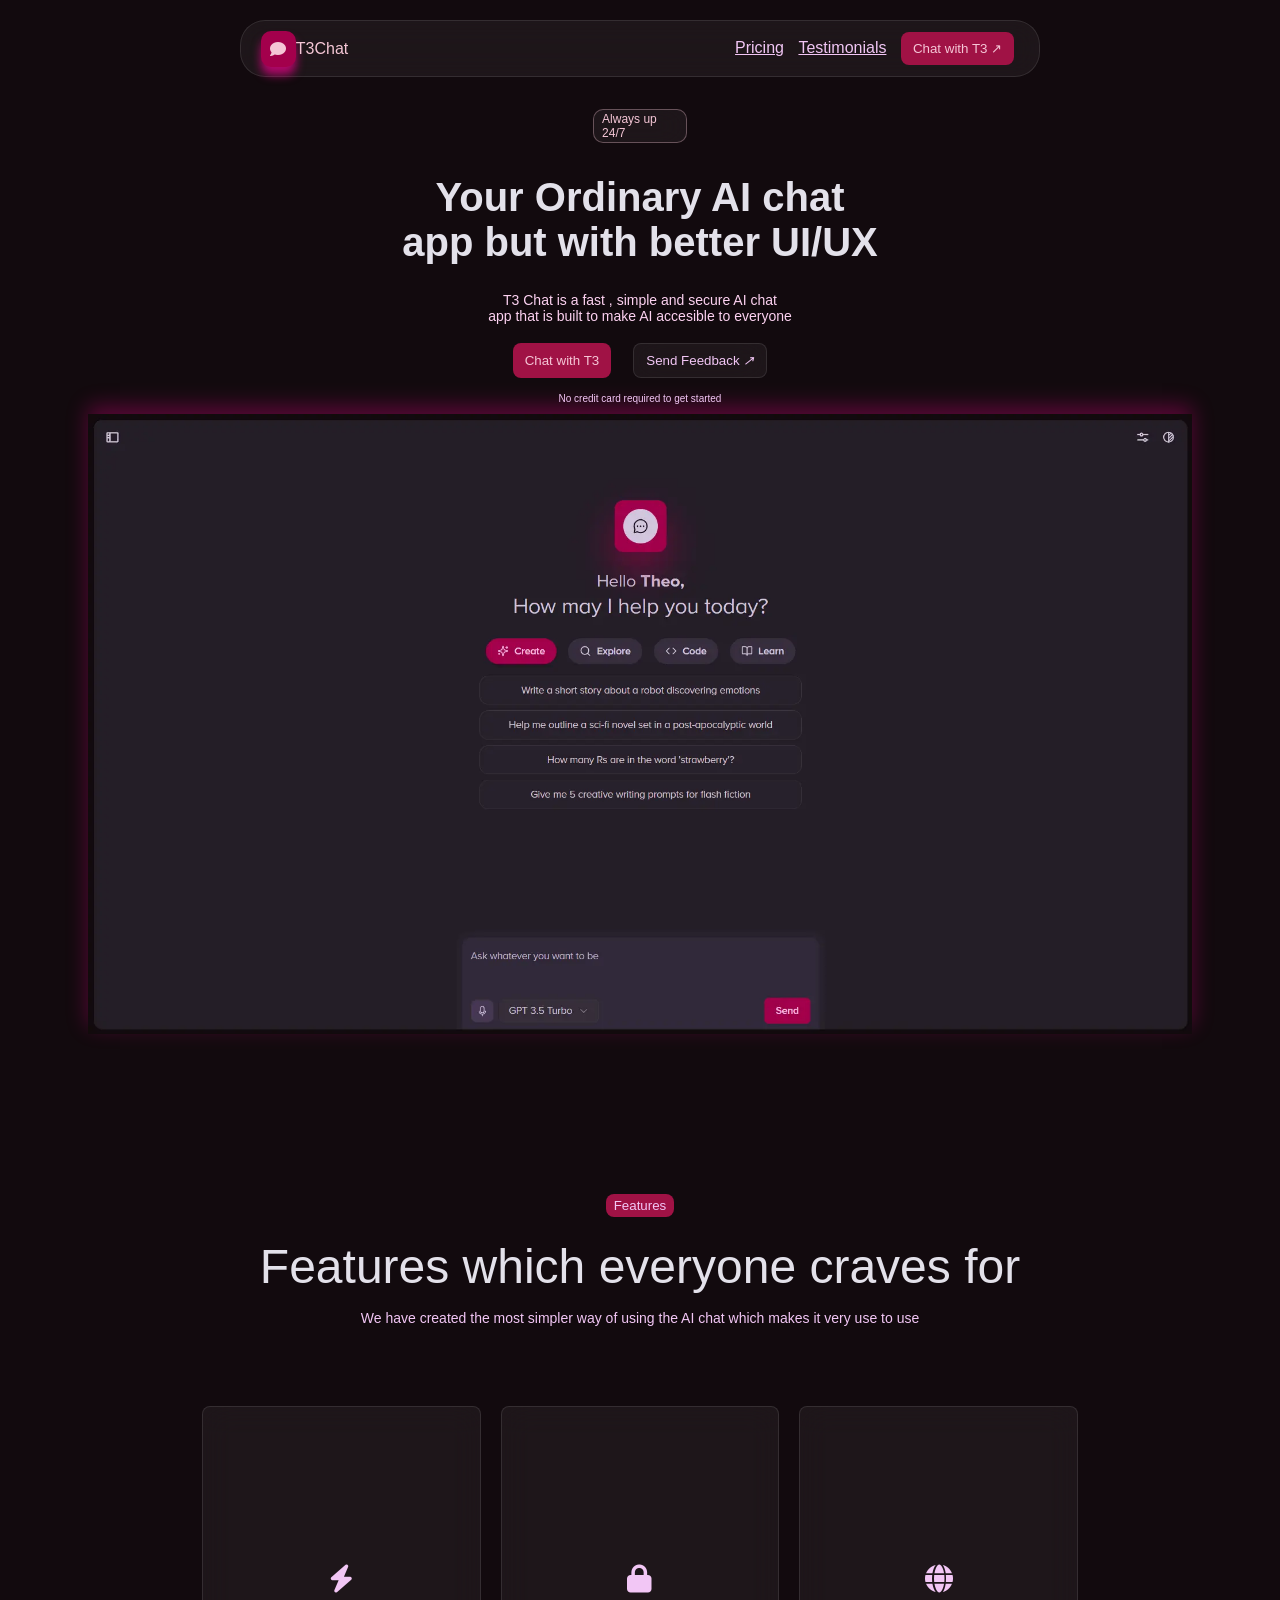
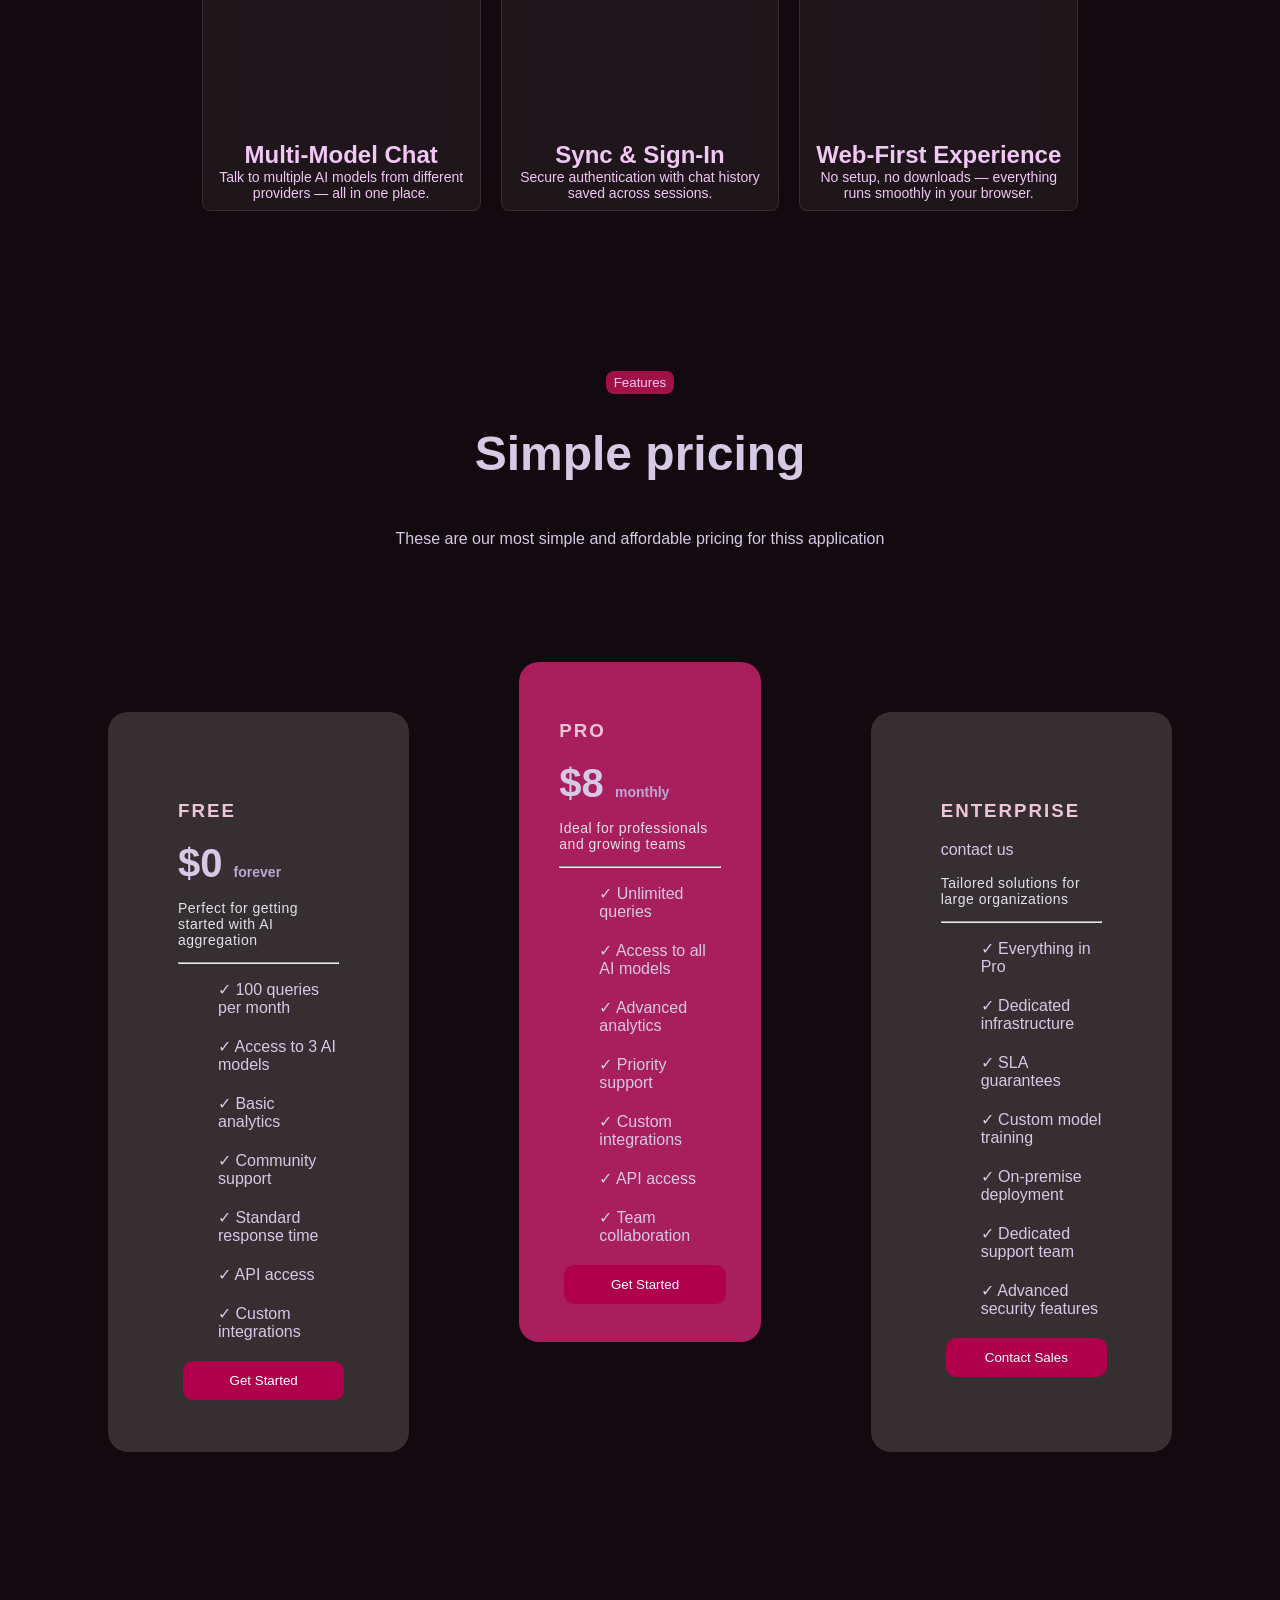
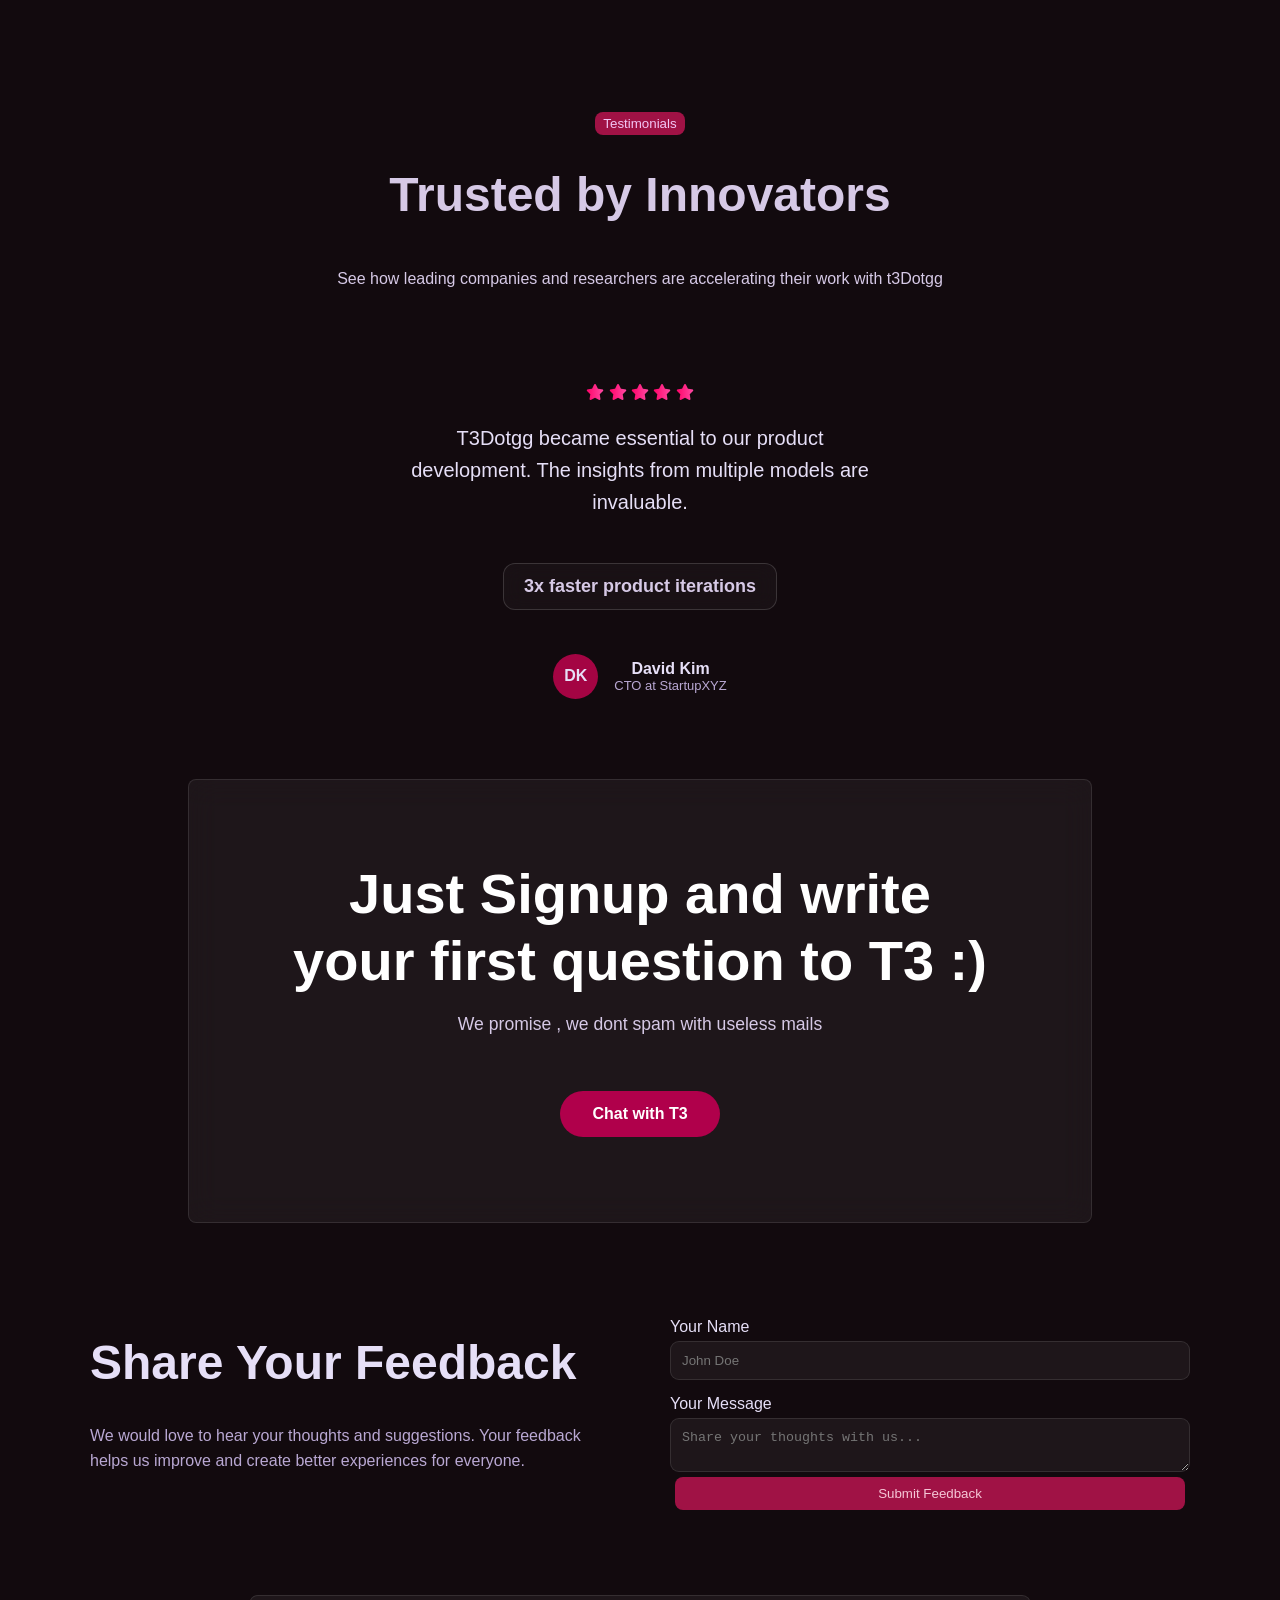
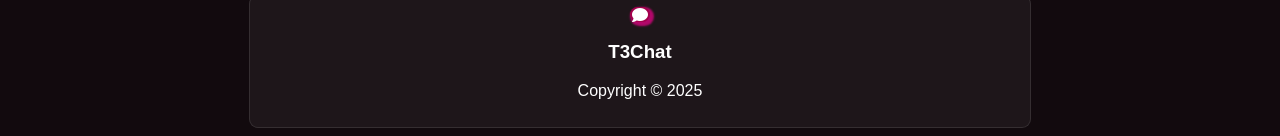
<file: week-1/assignment-2/index.html>
<!DOCTYPE html>
<html lang="en">

<head>
  <meta charset="UTF-8">
  <meta name="viewport" content="width=device-width, initial-scale=1.0">
  <title>Document</title>
  <link rel="stylesheet" href="style.css">
  <link rel="stylesheet" href="https://cdnjs.cloudflare.com/ajax/libs/font-awesome/6.5.0/css/all.min.css">
</head>

<body>
  <div class="navbar">
    <div class="icon">
      <i class="fa-solid fa-comment"></i>
    </div>
    <div class="left">
      T3Chat
    </div>
    <div class="right">
      <a href="">Pricing</a>
      <a href="">Testimonials</a>
      <button>Chat with T3 ↗</button>
    </div>
  </div>

  <div class="live-dot">Always up 24/7</div>
  <div class="heading">
    <h1>Your Ordinary AI chat <br>app but with better UI/UX</h1>

    <div class="text">
      <p>T3 Chat is a fast , simple and secure AI chat <br> app that is built to make AI accesible to everyone</p>
    </div>

  </div>

  <div class="buttons">
    <button class="normal-btn">Chat with T3</button>
    <button class="glass-btn">Send Feedback <i>↗</i></button>
  </div>


  <div>
    <p class="lst-t">No credit card required to get started</p>

    <img src="img.png.webp" alt="img" class="img">

    <button class="Features">Features</button>

    <p class="heading-txt">Features which everyone craves for</p>
    <p class="nrl-heading">We have created the most simpler way of using the AI chat which makes it very use to use</p>

    <div class="glass-eff-of-three">
      <div class="frist-glass">
        <i class="fa-solid fa-bolt"></i>
        <div class="content">
          <h1>Multi-Model Chat</h1>
          <p>Talk to multiple AI models from different <br> providers — all in one place.</p>
        </div>
      </div>
      <div class="second-glass">
        <i class="fa-solid fa-lock"></i>
        <div class="content">
          <h1>Sync & Sign-In</h1>
          <p>Secure authentication with chat history <br> saved across sessions.</p>
        </div>
      </div>
      <div class="third-glass">
        <i class="fa-solid fa-globe"></i>
        <div class="content">
          <h1>Web-First Experience</h1>
          <p>No setup, no downloads — everything runs smoothly in your browser.</p>
        </div>
      </div>
    </div>



  </div>
  <div class="simple-pricnig">
    <button class="Features">Features</button>
    <h1>Simple pricing</h1>
    <p>These are our most simple and affordable pricing for thiss application
    </p>

  </div>
  <div class="pricing-section">

    <div class="price-card">
      <h3>FREE</h3>
      <h1>$0 <span>forever</span></h1>
      <p class="p-tag">Perfect for getting started with AI aggregation</p>
      <hr>
      <ul>
        <li>✓ 100 queries per month</li>
        <li>✓ Access to 3 AI models</li>
        <li>✓ Basic analytics</li>
        <li>✓ Community support</li>
        <li>✓ Standard response time</li>
        <li>✓ API access</li>
        <li>✓ Custom integrations</li>
      </ul>
      <button>Get Started</button>
    </div>

    <div class="paid-card">
      <h3>PRO</h3>
      <h1>$8 <span>monthly</span></h1>
      <p class="p-tag">Ideal for professionals and growing teams</p>
      <hr>
      <ul>
        <li>✓ Unlimited queries</li>
        <li>✓ Access to all AI models</li>
        <li>✓ Advanced analytics</li>
        <li>✓ Priority support</li>
        <li>✓ Custom integrations</li>
        <li>✓ API access</li>
        <li>✓ Team collaboration</li>
      </ul>
      <button>Get Started</button>
    </div>

    <div class="price-card">
      <h3>ENTERPRISE</h3>
      <p class="sml">contact us</p>
      <p class="p-tag">Tailored solutions for large organizations</p>
      <hr>
      <ul>
        <li>✓ Everything in Pro</li>
        <li>✓ Dedicated infrastructure</li>
        <li>✓ SLA guarantees</li>
        <li>✓ Custom model training</li>
        <li>✓ On-premise deployment</li>
        <li>✓ Dedicated support team</li>
        <li>✓ Advanced security features</li>
      </ul>
      <button>Contact Sales</button>
    </div>
  </div>


  <div class="simple-pricnig">
    <button class="Features">Testimonials</button>
    <h1>Trusted by Innovators</h1>
    <p>See how leading companies and researchers are accelerating their work with t3Dotgg </p>

  </div>

  <div class="star-point">


    <div class="stars">
      <i class="fa-solid fa-star"></i>
      <i class="fa-solid fa-star"></i>
      <i class="fa-solid fa-star"></i>
      <i class="fa-solid fa-star"></i>
      <i class="fa-solid fa-star"></i>

    </div>


    <p class="main-text">
      T3Dotgg became essential to our product <br>development.
      The insights from multiple models are <br> invaluable.
    </p>



    <h1 class="btn-3x">3x faster product iterations </h1>



    <div class="profile">
      <div class="circle">DK</div>

      <div>
        <h4>David Kim</h4>
        <p class="role">CTO at StartupXYZ</p>
      </div>
    </div>

  </div>



  <div class="signup-section">

    <h1 class="main-heading">
      Just Signup and write <br>
      your first question to T3 :)
    </h1>

    <p class="sub-text">
      We promise , we dont spam with useless mails
    </p>

    <button class="chat-btn">
      Chat with T3
    </button>

  </div>
  <div class="feedback-section">


    <div class="left-side">
      <h1>Share Your Feedback</h1>

      <p>
        We would love to hear your thoughts and suggestions.
        Your feedback helps us improve and create better experiences for everyone.
      </p>
    </div>


    <div class="right-side">

      <label>Your Name</label>
      <input type="text" placeholder="John Doe">

      <label>Your Message</label>
      <textarea placeholder="Share your thoughts with us..."></textarea>

      <button>Submit Feedback</button>

    </div>


  </div>

  <div class="footer">

    <div class="footer-icon">
      <i class="fa-solid fa-comment"></i>
    </div>

    <h3>T3Chat</h3>

    <p>Copyright © 2025</p>

  </div>

</body>

</html>
</file>
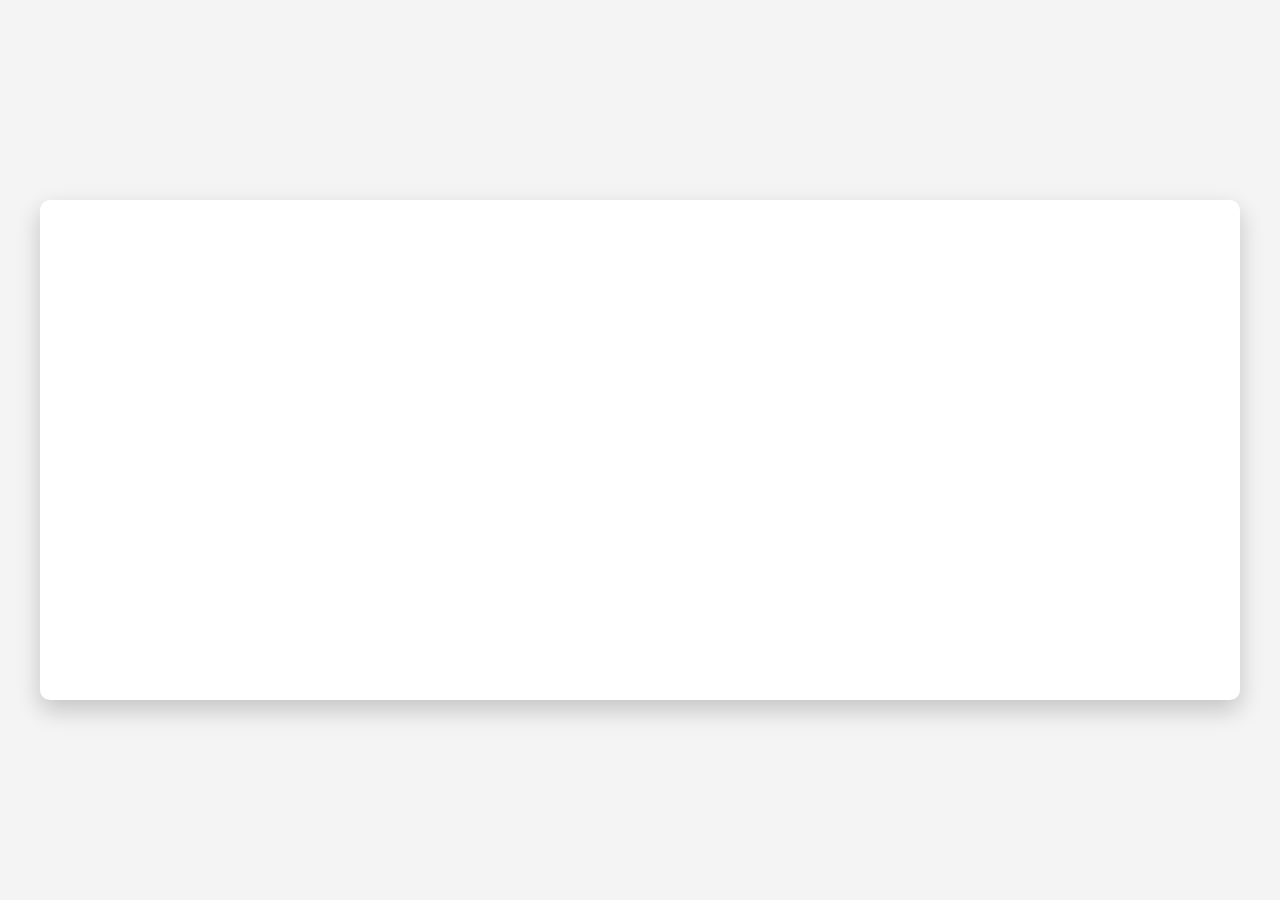
<file: week-1/assignment-1/problems/0-horizontal-align/index.html>
<!-- Create a layout where you have a single div in the center of the page with width 1200px. Hardcode its width to be 1200px. Hardcode its height to be 500px. -->

<!DOCTYPE html>
<html lang="en">

<head>
  <meta charset="UTF-8">
  <title>Centered Div</title>

  <style>
    body {
      margin: 0;
      height: 100vh;
      display: flex;
      justify-content: center;
      align-items: center;
      background-color: #f4f4f4;
    }

    .box {
      width: 1200px;
      height: 500px;
      background-color: white;
      border-radius: 10px;
      box-shadow: 0 10px 25px rgba(0, 0, 0, 0.2);
    }
  </style>
</head>

<body>

  <div class="box"></div>

</body>

</html>
</file>
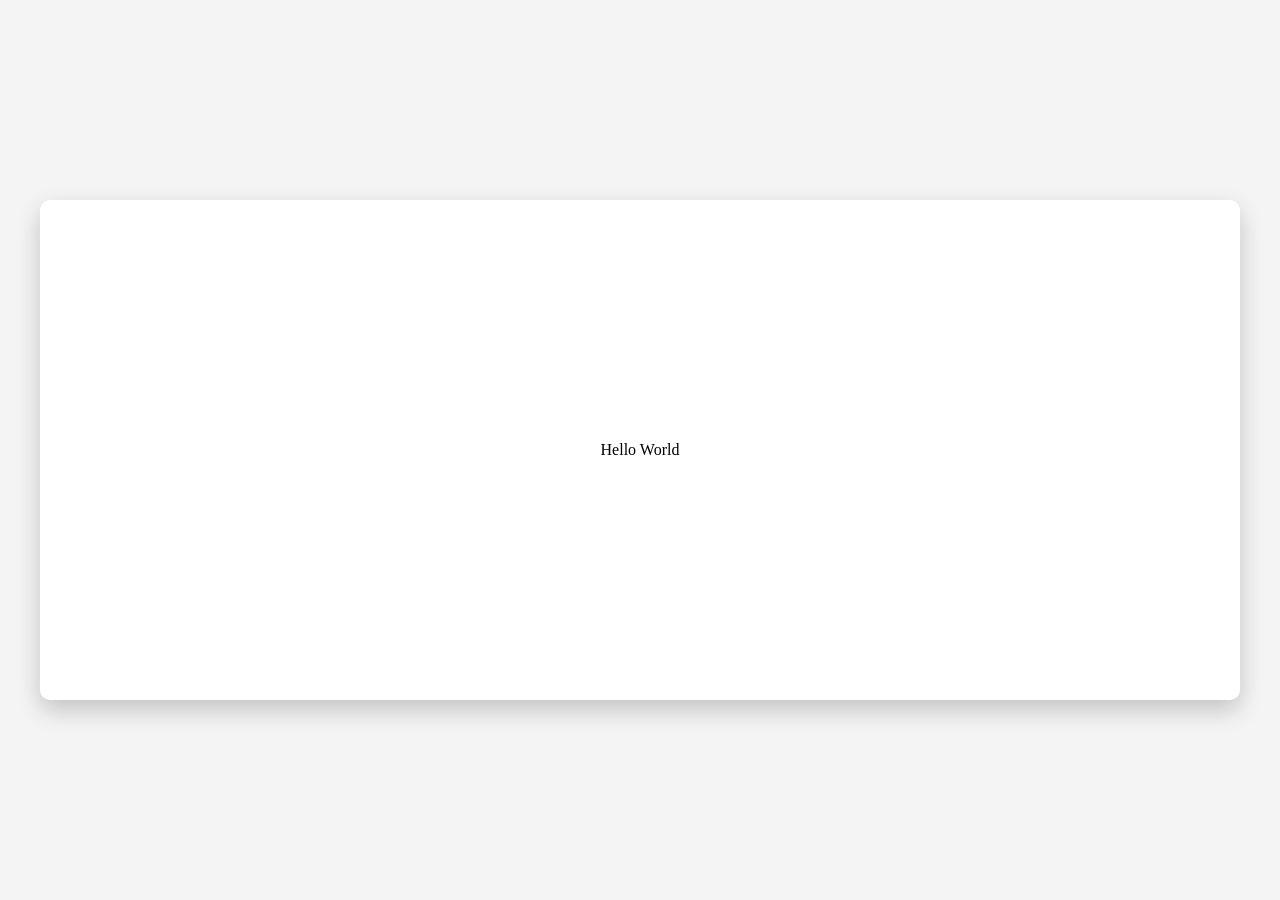
<file: week-1/assignment-1/problems/1-vertical-align/index.html>
<!DOCTYPE html>
<html lang="en">

<head>
  <meta charset="UTF-8">
  <title>Centered Div</title>

  <style>
    body {
      margin: 0;
      height: 100vh;
      display: flex;
      justify-content: center;
      align-items: center;
      background-color: #f4f4f4;
    }

    .box {
      width: 1200px;
      height: 500px;
      background-color: white;
      border-radius: 10px;
      box-shadow: 0 10px 25px rgba(0, 0, 0, 0.2);
      display: flex;
      justify-content: center;
      align-items: center;
    }
  </style>
</head>

<body>

  <div class="box">Hello World

  </div>

</body>

</html>
</file>
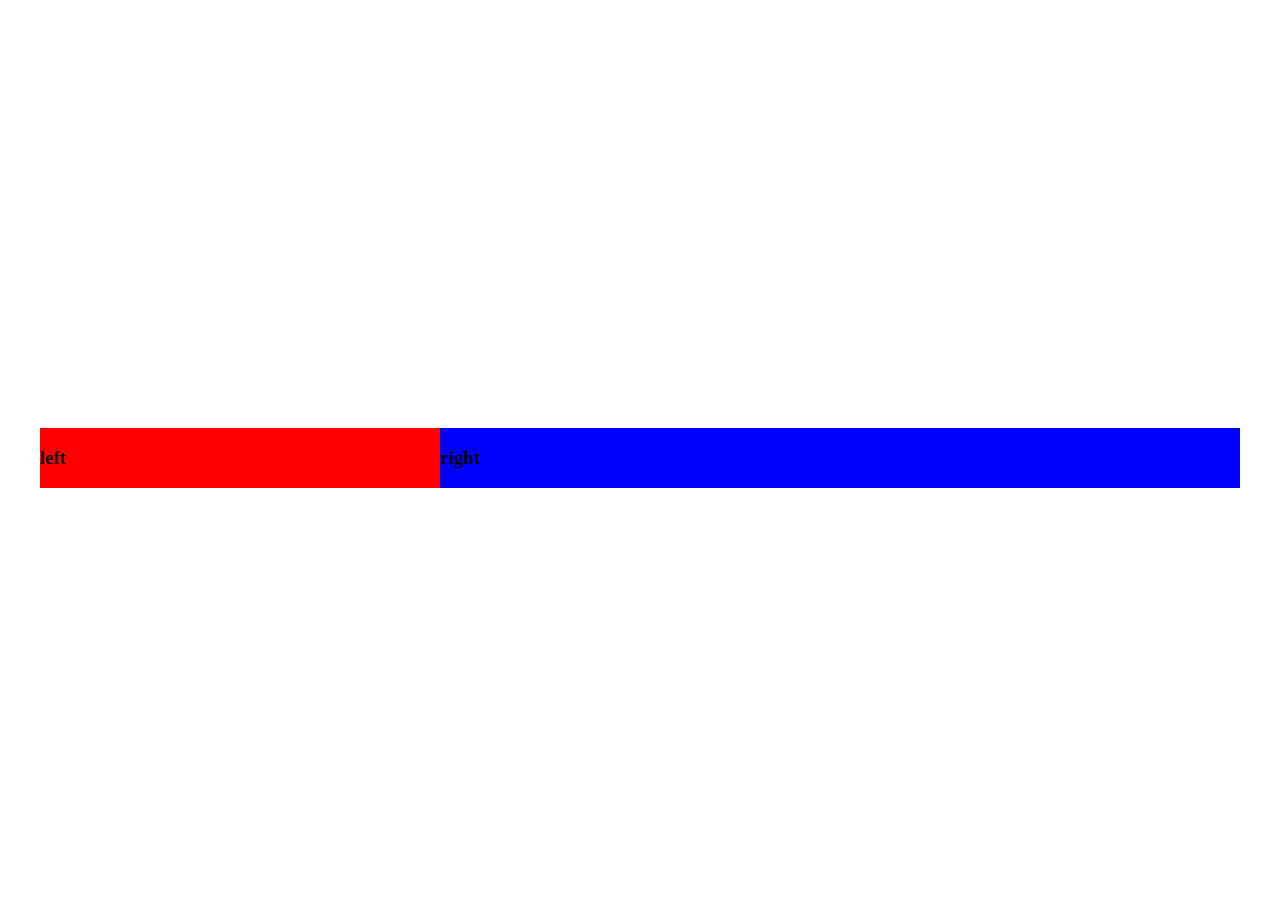
<file: week-1/assignment-1/problems/2-flex-layout/index.html>
<!DOCTYPE html>
<html lang="en">

<head>
  <meta charset="UTF-8">
  <meta name="viewport" content="width=device-width, initial-scale=1.0">
  <title>Document</title>

  <style>
    .container {
      display: flex;
      width: 1200px;
      justify-content: center;
      align-items: center;
      height: 100vh;
      margin: 0 auto;
    }

    .left {
      background-color: red;
      flex: 1;
    }

    .right {
      background-color: blue;
      flex: 2;
    }
  </style>

</head>

<body>
  <div class="container">
    <div class="left">
      <h3>left</h3>
    </div>

    <div class="right">
      <h3>right</h3>
    </div>

</body>

</html>
</file>
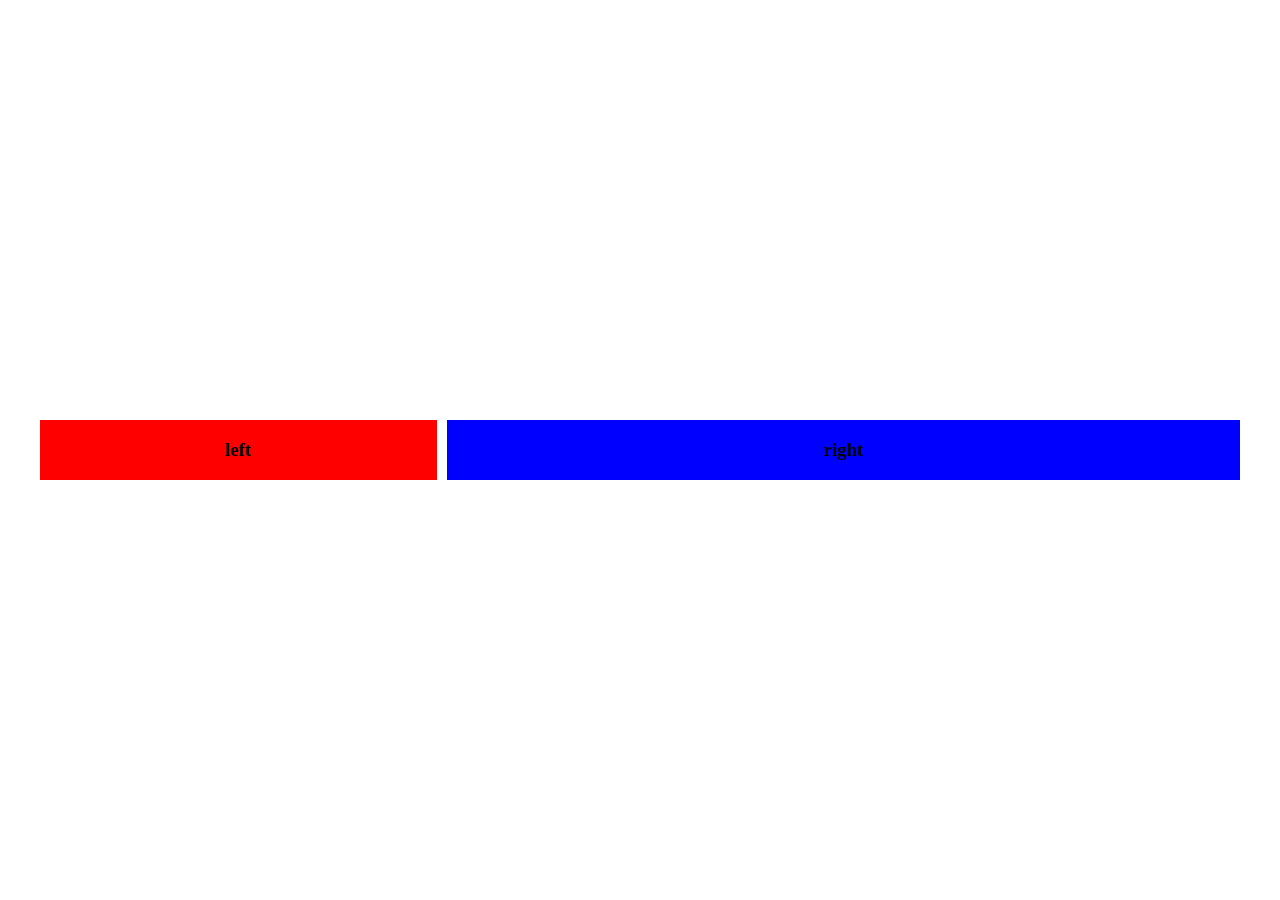
<file: week-1/assignment-1/problems/3-grid-layout/index.html>
<!DOCTYPE html>
<html lang="en">

<head>
  <meta charset="UTF-8">
  <meta name="viewport" content="width=device-width, initial-scale=1.0">
  <title>Document</title>
  <style>
    body {
      margin: 0;
      display: grid;
      place-items: center;
      height: 100vh;
    }

    .container {
      grid-template-columns: 1fr 2fr;
      display: grid;
      width: 1200px;
      /* margin: auto; */
      /* height: 100vh; */
      /* place-items: center; */
      gap: 10px;
    }



    .left {
      background-color: red;
      display: grid;
      place-items: center;

    }

    .right {
      background-color: blue;
      display: grid;
      place-items: center;
    }
  </style>

</head>

<body>
  <div class="container">

    <div class="left">
      <h3>left</h3>
    </div>

    <div class="right">
      <h3>right</h3>
    </div>
  </div>


</body>

</html>
</file>
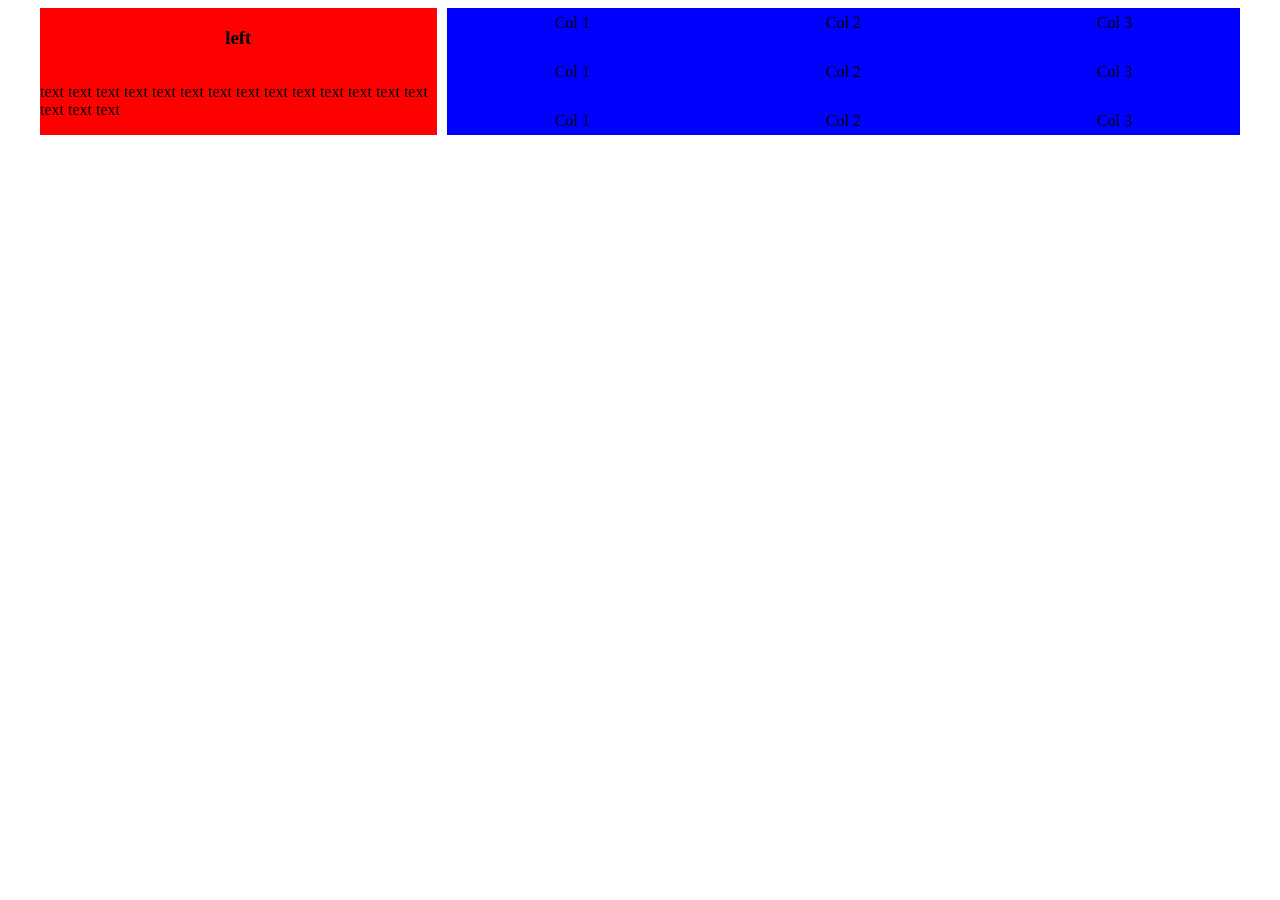
<file: week-1/assignment-1/problems/4-more-complicated-grid/index.html>
<!DOCTYPE html>
<html lang="en">

<head>
  <meta charset="UTF-8">
  <meta name="viewport" content="width=device-width, initial-scale=1.0">
  <title>Document</title>

  <style>
    .header {
      width: 1200px;
      gap: 10px;
      margin: auto;
      display: grid;
      grid-template-columns: 1fr 2fr;
    }

    .left-center {
      background-color: red;
      display: grid;
      place-items: center;

    }

    .right {
      grid-template-columns: 1fr 1fr 1fr;
      display: grid;
      /* text-align: center; */
      gap: 20px;
      place-items: center;
      background-color: blue;
    }
  </style>

</head>

<body>
  <div class="header">

    <div class="container">
      <div class="left-center">
        <div class="left">
          <h3>left</h3>
        </div>
        <p>text text text text text text text text text text text text text text text text text</p>

      </div>
    </div>

    <div class="right">

      <div>Col 1</div>
      <div>Col 2</div>
      <div>Col 3</div>

      <div>Col 1</div>
      <div>Col 2</div>
      <div>Col 3</div>

      <div>Col 1</div>
      <div>Col 2</div>
      <div>Col 3</div>

    </div>


  </div>
  </div>

</body>

</html>
</file>
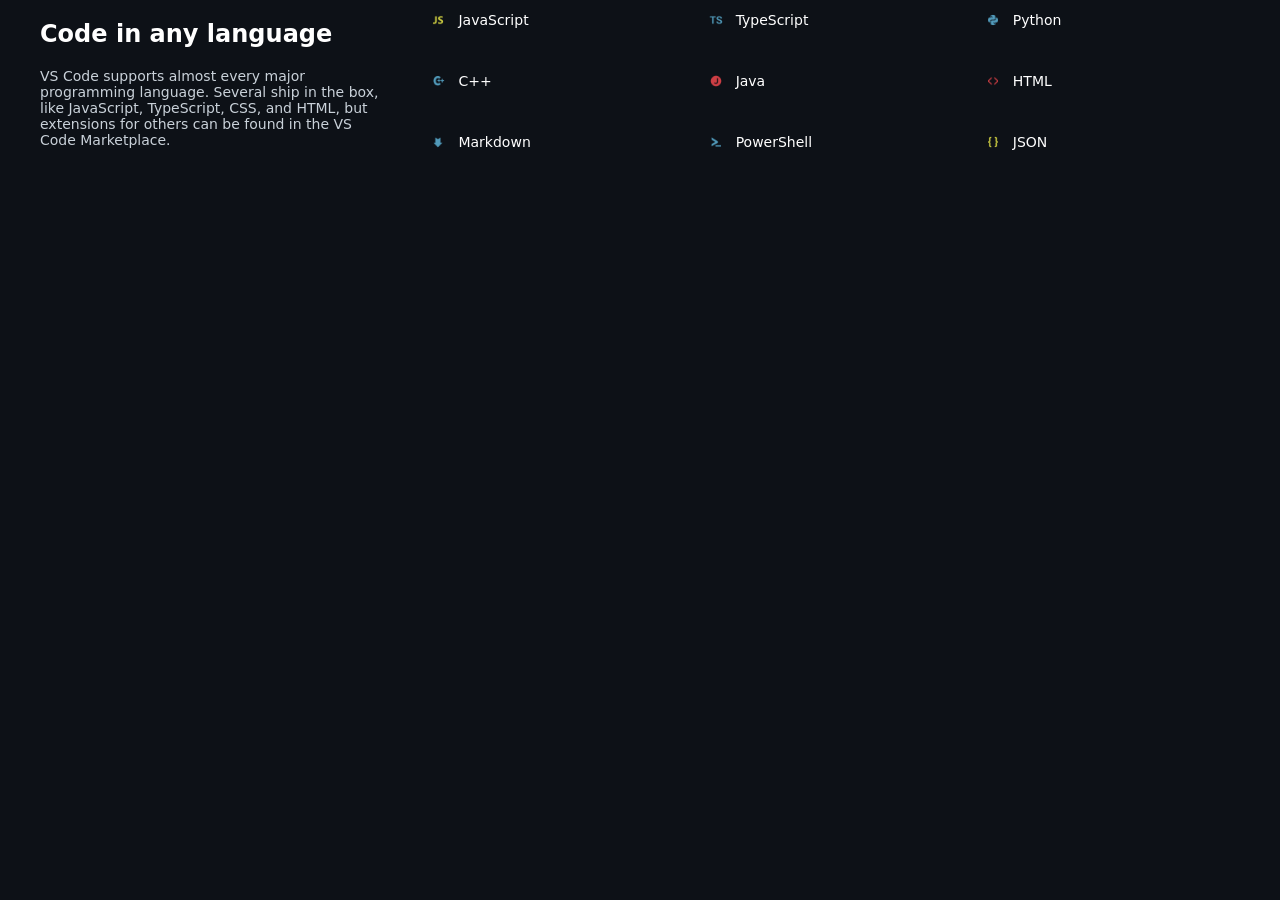
<file: week-1/assignment-1/problems/5-vscode-bottombar/index.html>
<!DOCTYPE html>
<html lang="en">

<head>
  <meta charset="UTF-8">
  <meta name="viewport" content="width=device-width, initial-scale=1.0">
  <title>Document</title>

  <style>
    body {
  margin: 0;
  background: #0d1117;
  font-family: system-ui, -apple-system, BlinkMacSystemFont, sans-serif;
}
    .header {
      width: 1200px;
      gap: 50px;
      margin: auto;
      /* display: grid;
      grid-template-columns: 1fr 2fr; */
      display: flex;
      /* gap: 200px; */
    }

    .left-center {
        background: #0d1117;
        color: #ffffff;
        flex: 1;


    }
.right {
  display: grid;
  grid-template-columns: repeat(3, 1fr);
  gap: 20px;
    background: #0d1117;
     color: #ffffff;
     flex: 2;

}

.img-of-language {
  display: flex;
  align-items: center;
  gap: 10px;
}

.img-of-language img {
  width: 20px;
  height: 20px;
}

.v-text {
  font-size: 14px;
}
p{
  color: #c9d1d9;
  font-size: 14px;
}
  </style>

</head>

<body>
  <div class="header">

    <div class="container">
      <div class="left-center">
        <div class="left">
          <h2>Code in any language</h2>
        </div>
        <p>
        VS Code supports almost every major <br> programming language. Several ship in the box,<br> like JavaScript, TypeScript, CSS, and
        HTML, but <br>extensions for others can be found in the VS <br> Code Marketplace.
        </p>

      </div>
    </div>



    <div class="right">

      <div class="img-of-language">
        <img src="language-js.png">
        <span class="v-text">JavaScript</span>
      </div>

      <div class="img-of-language">
        <img src="language-ts.png">
        <span class="v-text">TypeScript</span>
      </div>

      <div class="img-of-language">
        <img src="language-python.png">
        <span class="v-text">Python</span>
      </div>

      <div class="img-of-language">
        <img src="language-cpp.png">
        <span class="v-text">C++</span>
      </div>

      <div class="img-of-language">
        <img src="language-java.png">
        <span class="v-text">Java</span>
      </div>

      <div class="img-of-language">
        <img src="language-html.png">
        <span class="v-text">HTML</span>
      </div>

      <div class="img-of-language">
        <img src="language-markdown.png">
        <span class="v-text">Markdown</span>
      </div>

      <div class="img-of-language">
        <img src="language-powershell.png">
        <span class="v-text">PowerShell</span>
      </div>

      <div class="img-of-language">
        <img src="language-json.png">
        <span class="v-text">JSON</span>
      </div>

    </div>




  </div>
  </div>

</body>

</html>
</file>
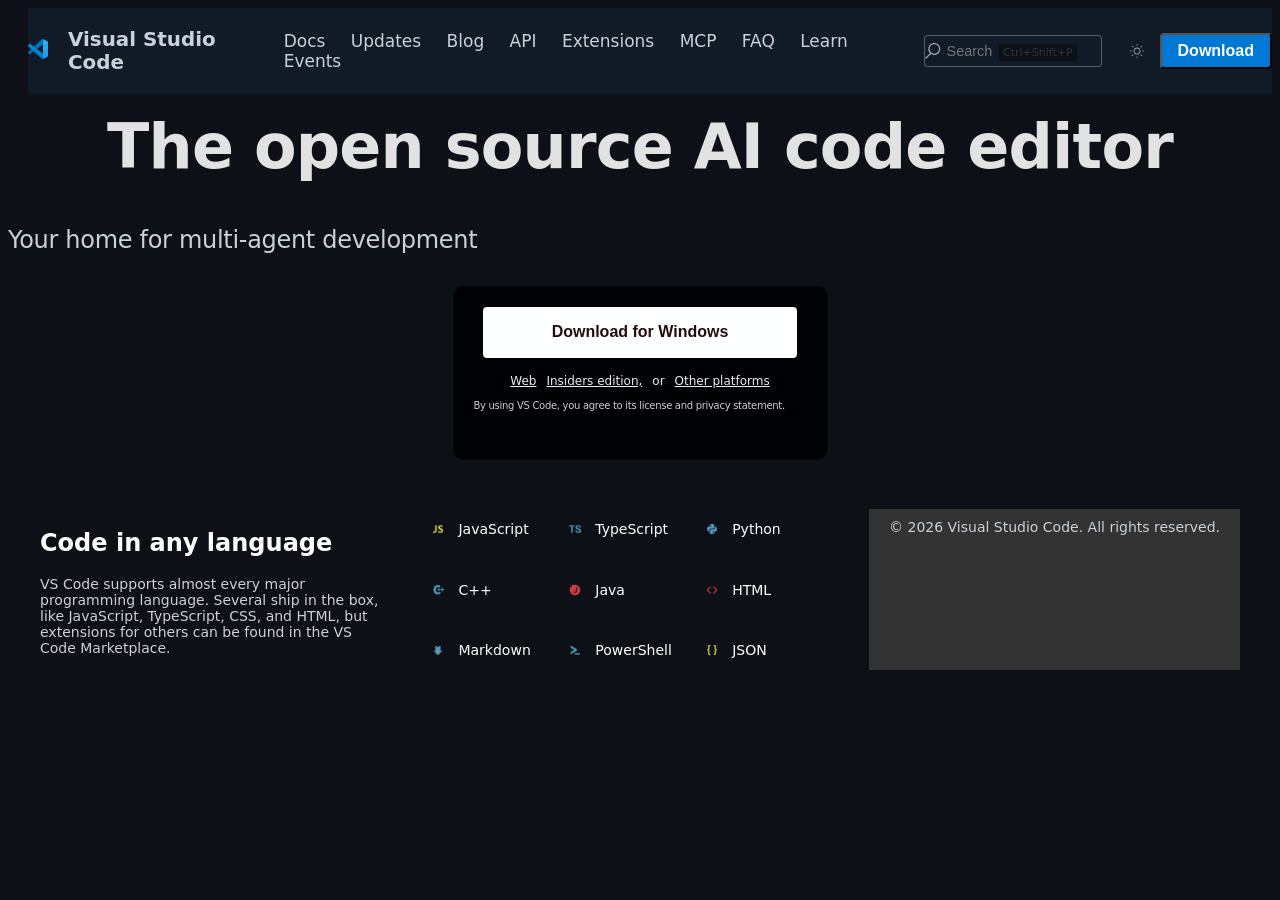
<file: week-1/assignment-1/problems/6-vs-code-landing-page/index.html>
<!doctype html>
<html lang="en">

<head>
  <meta charset="UTF-8" />
  <meta name="viewport" content="width=device-width, initial-scale=1.0" />
  <title>Document</title>
  <link rel="stylesheet" href="style.css" />
</head>

<body>
  <header>
    <div class="navbar">
      <div class="a-tags">
        <div class="vs-logo">
          <img src="favicon.ico" alt="logo" />
        </div>
      </div>
      <h3>Visual Studio Code</h3>
      <div class="navbar-links">
        <a class="navLink" href="#">Docs</a>
        <a class="navLink" href="#">Updates</a>
        <a class="navLink" href="#">Blog</a>
        <a class="navLink" href="#">API</a>
        <a class="navLink" href="#">Extensions</a>
        <a class="navLink" href="#">MCP</a>
        <a class="navLink" href="#">FAQ</a>
        <a class="navLink" href="#">Learn</a>
        <a class="navLink" href="#">Events</a>
      </div>
      <div class="download-section">
        <div class="srch-btn">
          <input type="text" placeholder="Search" class="srch-placeholder" />
          <span class="v-btn">Ctrl+Shift+P</span>
        </div>

        <img src="theme-light.svg" alt="light-theme" class="theme-light" />
        <button class="dwn-btn">Download</button>
      </div>
    </div>
  </header>
  <div class="main-content">
    <h1 class="h-tag">The open source AI code editor</h1>
    <p class="sec-line">Your home for multi-agent development</p>
    <div class="box">
      <div class="dwl-section">
        <button>Download for Windows</button>
      </div>

      <div class="a-links">
        <a class="nav-a" href="">Web</a>
        <a class="nav-a" href="">Insiders edition,</a>
        <span>or</span>
        <a class="nav-a" href="">Other platforms</a>
      </div>
      <p class="third-line">By using VS Code, you agree to its license and privacy statement.</p>
    </div>

  </div>
  <div class="header">

    <div class="container">
      <div class="left-center">
        <div class="left">
          <h2>Code in any language</h2>
        </div>
        <p>
          VS Code supports almost every major <br> programming language. Several ship in the box,<br> like JavaScript,
          TypeScript, CSS, and
          HTML, but <br>extensions for others can be found in the VS <br> Code Marketplace.
        </p>

      </div>
    </div>



    <div class="right">

      <div class="img-of-language">
        <img src="language-js.png">
        <span class="v-text">JavaScript</span>
      </div>

      <div class="img-of-language">
        <img src="language-ts.png">
        <span class="v-text">TypeScript</span>
      </div>

      <div class="img-of-language">
        <img src="language-python.png">
        <span class="v-text">Python</span>
      </div>

      <div class="img-of-language">
        <img src="language-cpp.png">
        <span class="v-text">C++</span>
      </div>

      <div class="img-of-language">
        <img src="language-java.png">
        <span class="v-text">Java</span>
      </div>

      <div class="img-of-language">
        <img src="language-html.png">
        <span class="v-text">HTML</span>
      </div>

      <div class="img-of-language">
        <img src="language-markdown.png">
        <span class="v-text">Markdown</span>
      </div>

      <div class="img-of-language">
        <img src="language-powershell.png">
        <span class="v-text">PowerShell</span>
      </div>

      <div class="img-of-language">
        <img src="language-json.png">
        <span class="v-text">JSON</span>
      </div>

    </div>

    <footer>
      <div class="container">
        <p>&copy; 2026 Visual Studio Code. All rights reserved.</p>
      </div>
    </footer>


  </div>
  </div>

</body>

</html>
</file>
<file: week-1/assignment-2/style.css>
body {
  font-family: "Proxima", "Proxima Nova", sans-serif;
  background-color: oklch(15.84% .015 346.32);
}

.navbar {
  width: 60%;
  height: 3.9vh;
  display: flex;
  justify-content: center;

  align-items: center;
  padding: 10px 20px;
  margin: auto;
  border-radius: 25px;
  background: #f5c6d6;

  margin-top: 20px;
  color: #f5c6d6;
  background: rgba(255, 255, 255, 0.05);
  backdrop-filter: blur(15px);

  border: 1px solid rgba(255, 255, 255, 0.1);

  /* Glow shadow */
  /* box-shadow: 0 8px 32px rgba(255, 0, 150, 0.2);
  transition-duration: 0.5s; */

}

.left {
  margin-right: auto;
}

a,
button {
  color: #f2c6f5;
  margin: 5px;
}

button {
  background-color: oklch(15.84% .015 346.32);
  border: none;
  padding: 5px 10px;

  cursor: pointer;
  border-radius: 8px;

  background-color: #a01245;
  color: #f5c6d6;
  padding: 9px 12px;

}

.icon {
  width: 35px;
  height: 36px;
  display: flex;
  justify-content: center;
  align-items: center;

  border-radius: 10px;
  background-color: oklch(46.07% .1853 4.0994);
  box-shadow: 0 8px 10px rgba(255, 0, 149, 0.66);
}

.live-dot {
  font-size: 12px;
  padding: 2px 8px;
  background-color: rgba(255, 255, 255, 0.1);
  border-radius: 10px solid #f5c6d6;
  width: 6%;
  margin: auto;
  margin-top: 2rem;
  color: #f5c6d6;
  background: rgba(255, 255, 255, 0.05);
  backdrop-filter: blur(15px);

  border: 0.1px solid #f5c6d656;
  border-radius: 10px;
  margin-bottom: 2rem;

}

.heading {
  font-size: 20px;
  font-weight: 200;
  text-align: center;
  color: #e3e1ea;
  font-family: "proxima", sans-serif;
  margin: auto;
}

.text {
  font-size: 14px;
  color: #fdd2f1;
}

.buttons {
  display: flex;
  justify-content: center;
  gap: 12px;
}

.normal-btn {
  background-color: #a01245;
  border: none;
  padding: 9px 12px;
  cursor: pointer;
  border-radius: 8px;
  color: #f5c6d6;
}

.glass-btn {
  /* border: none; */
  padding: 9px 12px;
  cursor: pointer;
  border-radius: 8px;
  color: #f2c6f5;

  background: rgba(255, 255, 255, 0.05);
  backdrop-filter: blur(15px);

  border: 1px solid rgba(255, 255, 255, 0.1);
}

.lst-t {
  font-size: 10px;
  color: #f2c6f5;
  display: flex;
  justify-content: center;
  align-items: center;

}

.img {
  width: 1104px;
  height: 620px;
  display: block;
  margin: 0 auto;
  box-shadow: 0 -8px 20px rgba(255, 0, 150, 0.3);
}

.Features {
  background-color: #a01245;
  border: none;
  padding: 4px 8px;
  cursor: pointer;
  border-radius: 8px;
  color: #f2c6f5;
  margin: 0 auto;
  display: block;
  margin-top: 10rem;
}

.heading-txt {
  font-size: 48px;
  font-weight: 200;
  text-align: center;
  color: #e3e1ea;
  font-family: "proxima", sans-serif;
  margin: auto;
  margin-top: 1.4rem;
}

.nrl-heading {
  font-size: 14px;
  font-weight: -8;
  text-align: center;
  color: #f2c6f5;
  font-family: "proxima", sans-serif;
  margin: auto;
  margin-top: 1rem;
}

.glass-eff-of-three {
  display: flex;
  justify-content: center;

  height: 45vh;

  gap: 20px;
  margin-top: 5rem;


}


.frist-glass {
  padding: 9px 12px;
  cursor: pointer;
  border-radius: 8px;
  color: #f2c6f5;
  width: 20%;
  background: rgba(255, 255, 255, 0.05);
  backdrop-filter: blur(15px);
  border: 1px solid rgba(255, 255, 255, 0.1);
  display: flex;
  flex-direction: column;
  justify-content: space-between;
  align-items: center;
}

.second-glass {
  padding: 9px 12px;
  cursor: pointer;
  border-radius: 8px;
  color: #f2c6f5;
  width: 20%;
  background: rgba(255, 255, 255, 0.05);
  backdrop-filter: blur(15px);
  border: 1px solid rgba(255, 255, 255, 0.1);
  display: flex;
  flex-direction: column;
  justify-content: space-between;
  align-items: center;
}

.third-glass {
  padding: 9px 12px;
  cursor: pointer;
  border-radius: 8px;
  color: #f2c6f5;
  width: 20%;
  background: rgba(255, 255, 255, 0.05);
  backdrop-filter: blur(15px);
  border: 1px solid rgba(255, 255, 255, 0.1);
  display: flex;
  flex-direction: column;
  justify-content: space-between;
  align-items: center;
}

.glass-eff-of-three i {
  font-size: 28px;
  margin: auto;
}

.glass-eff-of-three h1 {
  text-align: center;
  margin: 0;
  font-size: 24px;
}

.glass-eff-of-three p {
  text-align: center;
  margin: 0;
  font-size: 14px;
}

.frist-glass:hover {
  box-shadow: 0 8px 32px rgba(255, 0, 150, 0.4);
  background: rgba(255, 255, 255, 0.1);
  transition: 0.6s;
  transform: translateY(-8px);
}

.second-glass:hover {
  box-shadow: 0 8px 32px rgba(255, 0, 150, 0.4);
  background: rgba(255, 255, 255, 0.1);
  transition: 0.7s;
  transform: translateY(-8px);
}

.third-glass:hover {
  box-shadow: 0 8px 32px rgba(255, 0, 150, 0.4);
  background: rgba(255, 255, 255, 0.1);
  transition: 0.5s;
  transform: translateY(-8px);
}

.price-card {
  width: 260px;
  height: 600px;
  margin: 100px;
  padding: 70px;
  border-radius: 20px;
  background-color: #1c1624;
  color: #d6c9e6;
  background-color: rgba(255, 255, 255, 0.152);
  display: block;
  justify-content: center;
  backdrop-filter: blur(10px);

}

.p-tag {
  font-size: 14px;
  color: #e3e1ea;
  /* text-align: center; */
  font-family: "proxima", sans-serif;
  font-weight: 300;
  letter-spacing: 0.5px;
}


.price-card h3 {
  color: #f0c4d8;
  letter-spacing: 2px;
}

.price-card h1 {
  font-size: 40px;
  margin: 10px 0;
}

.price-card h1 span {
  font-size: 14px;
  color: #b9a8d3;
}

.price-card button {
  width: 100%;

  border: none;
  border-radius: 10px;
  background-color: #b0004b;
  color: white;

  display: block;
  justify-content: center;

  padding: 12px;
  margin-top: 20px;
  cursor: pointer;
}

.price-card ul {
  list-style: none;
  text-decoration: none;
}

.price-card ul li {
  margin-bottom: 20px;
}



.pricing-section {
  display: flex;
  justify-content: center;
  /* align-items: center; */
  gap: 10px;
  /* flex-wrap: wrap; */
  margin-top: 3rem;
}

.p-tag {
  font-size: 14px;
  color: #e3e1ea;
  /* text-align: center; */
  font-family: "proxima", sans-serif;
  font-weight: 300;
  letter-spacing: 0.5px;
}


.price-card h3 {
  color: #f0c4d8;
  letter-spacing: 2px;
}

.price-card h1 {
  font-size: 40px;
  margin: 10px 0;
}

.price-card h1 span {
  font-size: 14px;
  color: #b9a8d3;
}

.price-card button {
  width: 100%;

  border: none;
  border-radius: 10px;
  background-color: #b0004b;
  color: white;

  display: block;
  justify-content: center;

  padding: 12px;
  margin-top: 20px;
  cursor: pointer;
}

.price-card ul {
  list-style: none;
  text-decoration: none;
}

.price-card ul li {
  margin-bottom: 20px;
}

.paid-card {

  width: 260px;
  height: 600px;
  margin: 50px auto;
  padding: 40px;
  border-radius: 20px;
  background-color: #1c1624;
  color: #d6c9e6;
  background-color: oklch(59.194% 0.21833 0.184 / 0.756);
}

.p-tag {
  font-size: 14px;
  color: #e3e1ea;
  /* text-align: center; */
  font-family: "proxima", sans-serif;
  font-weight: 300;
  letter-spacing: 0.5px;
}


.paid-card h3 {
  color: #f0c4d8;
  letter-spacing: 2px;
}

.paid-card h1 {
  font-size: 40px;
  margin: 10px 0;
}

.paid-card h1 span {
  font-size: 14px;
  color: #b9a8d3;
}

.paid-card button {
  width: 100%;

  border: none;
  border-radius: 10px;
  background-color: #b0004b;
  color: white;

  display: block;
  justify-content: center;

  padding: 12px;
  margin-top: 20px;
  cursor: pointer;
}

.paid-card ul {
  list-style: none;
  text-decoration: none;
}

.paid-card ul li {
  margin-bottom: 20px;
}

.price-card:hover {
  box-shadow: 0 8px 32px rgba(255, 0, 150, 0.3);
  transform: translateY(-8px);
  transition: all 0.8s ease;
}

.paid-card:hover {
  box-shadow: 0 8px 32px rgba(255, 0, 150, 0.5);
  transform: translateY(-8px);
  transition: all 0.8s ease;
}

.simple-pricnig {
  display: flex;
  justify-content: center;
  align-items: center;
  flex-direction: column;
  text-align: center;
}

.simple-pricnig h1 {
  font-size: 3rem;
  color: #d6c9e6;
}

.simple-pricnig p {
  font-size: 1rem;
  color: #d6c9e6;

}

.star-point {
  text-align: center;
  color: #e6dff7;
  max-width: 600px;
  margin: 80px auto;
}

.star-point h1 {
  display: inline-block;
  padding: 12px 20px;
  margin: 20px 0;
  border-radius: 12px;
  color: #d6c9e6;
  font-size: 18px;
  border: 1px solid rgba(255, 255, 255, 0.15);
  background: rgba(255, 255, 255, 0.03);
  backdrop-filter: blur(10px);
  font-weight: 600;
}

.main-text {
  font-size: 20px;
  line-height: 1.6;
  margin-bottom: 25px;

}

.fa-star {
  background: linear-gradient(90deg, #ff0066, #ff4da6);
  -webkit-background-clip: text;
  -webkit-text-fill-color: transparent;
}

.circle {
  width: 45px;
  height: 45px;
  background: #ff00669d;
  border-radius: 50%;

  display: flex;
  justify-content: center;
  align-items: center;

  font-weight: bold;
  flex-shrink: 0;
}

.profile {
  display: flex;
  justify-content: center;
  align-items: center;
  gap: 16px;
  flex-direction: row;
  margin-top: 1.5rem;
}

.profile h4 {
  margin: 0;
}

.role {
  margin: 0;
  font-size: 13px;
  color: #b9a8d3;
}

.signup-section {

  margin: auto;
  text-align: center;
  padding: 80px 40px;
  font-size: 48px;
  min-height: 250px;
  width: 65%;

  cursor: pointer;
  border-radius: 8px;
  color: #f2c6f5;

  background: rgba(255, 255, 255, 0.05);
  backdrop-filter: blur(15px);

  border: 1px solid rgba(255, 255, 255, 0.1);
}

.main-heading {
  font-size: 3.5rem;
  font-weight: 600;
  color: #fff;
  margin: 0 0 20px 0;
  line-height: 1.2;
  font-family: "proxima", sans-serif;
}

.sub-text {
  font-size: 1.1rem;
  color: #d6c9e6;
  margin: 0 0 40px 0;
  font-weight: 300;
}

.chat-btn {
  background-color: #b0004b;
  border: none;
  padding: 14px 32px;
  font-size: 16px;
  color: #fff;
  border-radius: 25px;
  cursor: pointer;
  font-weight: 600;
  transition: all 0.3s ease;
}

.chat-btn:hover {
  background-color: #d0005c;
  transform: translateY(-2px);
  box-shadow: 0 8px 20px rgba(208, 0, 92, 0.3);
}

.feedback-section {
  display: flex;
  justify-content: space-between;
  gap: 60px;

  max-width: 1100px;
  margin: 80px auto;
}
.left-side {
  width: 50%;
}

.left-side h1 {
  font-size: 48px;
  color: #e6dff7;
}

.right-side {
  width: 50%;
  display: flex;
  flex-direction: column;
}

.left-side p {
  margin-top: 20px;
  color: #b9a8d3;
  line-height: 1.6;
}
.right-side input,
.right-side textarea {
  padding: 11px;
  border-radius: 9px;
  border: 1px solid rgba(255, 255, 255, 0.1);

  background: rgba(255, 255, 255, 0.05);
  color: white;
}

.right-side label {
  margin: 15px 0 5px;
  color: #e6dff7;
}

.footer{
  padding: 11px;
    border-radius: 9px;
    border: 1px solid rgba(255, 255, 255, 0.1);

    background: rgba(255, 255, 255, 0.05);
    color: white;
    margin: auto;
    width: 60%;
    text-align: center;
}
.footer-icon{
    width: 20px;
      height: 15px;
      /* display: flex;
      justify-content: center;
      align-items: center; */

      margin: auto;
      border-radius: 10px;
      background-color: oklch(46.07% .1853 4.0994);
      box-shadow: 2px 2px 2px 2px rgba(255, 0, 149, 0.66);

}
</file>
<file: week-1/assignment-1/problems/6-vs-code-landing-page/style.css>
body {
  background-color: #0d1117;
  font-family: system-ui, -apple-system, BlinkMacSystemFont, "Segoe UI", Roboto, Oxygen-Sans, Ubuntu, Cantarell, "Helvetica Neue", sans-serif;

}

.navbar {
  display: flex;
  /* justify-content: space-between; */
  align-items: center;
  font-size: 17px;
  background-color: #111a27;
  gap: 20px;
  margin-left: 20px;
}

/* .a-tags {
  display: flex;
  gap: 20px;
} */

.navbar .vs-logo img {
  width: 20px;
  height: 20px;
}

.navbar-links a {
  color: #c9d1d9;
  text-decoration: none;
  margin-right: 20px;
}

h3 {
  color: #c9d1d9;
}

.download-section {
  display: flex;
  justify-content: center;
  align-items: center;
  margin-left: auto;
  margin-right: auto;

  gap: 15px;
  /* font-family: system-ui, -apple-system, BlinkMacSystemFont, "Segoe UI", Roboto, Oxygen-Sans, Ubuntu, Cantarell, "Helvetica Neue", sans-serif; */
  /* max-width: 187px; */
  height: 35.6px;

}

.dwn-btn {
  color: #fff;
  font-size: 16px;
  font-weight: 600;
  line-height: 100%;
  padding: 8px 16px;
  border-radius: 4px;
  background-color: #0078d4;


}

.srch-btn {
  background-image: url("search-dark.svg");
  background-repeat: no-repeat;
  background-position: left center;
  padding-left: 20px;


  background-color: #111a27;
  width: 156px;
  cursor: pointer;
  border-radius: 4px;
  border: 1px solid #f6f7f74c;

  margin: 0;
  margin-right: 12px;
  /* background-color: #0a64bd; */
}

.srch-placeholder {
  background-color: #111a27;

  width: 45px;
  height: 28px;
  font-size: 14.4px;

  outline: none;
  border: none;
  box-shadow: none;


}

.v-btn {
  border-radius: 2px;
  padding: 2px 4px;
  background-color: #0d1014;
  color: rgb(255 255 255 / 15%);
  pointer-events: none;
  font-size: 11px;

  /* margin-right: 12px; */
}



.main-content {

  width: 100%;
  height: 398.9px;
}

.h-tag {
  font-weight: 700;
  font-size: 40px;
  margin-top: 1rem;
  line-height: 120%;
  letter-spacing: -0.8px;
  color: #e2e2e2;
  font-size: 62px;
  text-align: center;
}

.sec-line {
  align-items: center;
  justify-self: center;
  font-size: 24px;
  font-weight: 500;
  color: #c9d1d9;
  margin-bottom: 2rem;
  letter-spacing: -0.3px;
}

.dwl-section button {
  background-color: #feffff;
  color: rgb(37, 13, 13);
  border: none;
  font-size: 16px;
  padding: 10px 20px;
  width: 314px;
  height: 51px;
  display: block;
  /* justify-content: center; */
  /* align-items: center; */
  margin: auto;
  margin-top: auto;
  margin-bottom: 6px;
  border-radius: 4px;
  cursor: pointer;
  font-weight: 700;
}

.a-links {
  display: flex;
  justify-content: center;
  gap: 10px;
  color: #e6eefa;
  font-size: 12px;
  margin-top: 16px;
  margin-bottom: 12px;

}

.nav-a {
  display: flex;
  justify-content: center;
  gap: 10px;
  color: #e6eefa;
}

.third-line {
  align-items: center;
  justify-self: center;
  font-size: 10px;
  font-weight: 500;
  color: #c9d1d9;
  letter-spacing: -0.3px;
}

.box {
  background-color: #000103;

  padding: 20px;
  width: 333px;
  height: 132px;
  align-items: center;
  margin: auto;
  display: block;
  border-radius: 10px;
  border: 1px solid #030c0c;
  justify-content: center;
  align-items: center;

}


.header {
  width: 1200px;
  gap: 50px;
  margin: auto;
  /* display: grid;
          grid-template-columns: 1fr 2fr; */
  display: flex;
  /* gap: 200px; */
}

.left-center {
  background: #0d1117;
  color: #ffffff;
  flex: 1;


}

.right {
  display: grid;
  grid-template-columns: repeat(3, 1fr);
  gap: 20px;
  background: #0d1117;
  color: #ffffff;
  flex: 2;

}

.img-of-language {
  display: flex;
  align-items: center;
  gap: 10px;
}

.img-of-language img {
  width: 20px;
  height: 20px;
}

.v-text {
  font-size: 14px;
}

p {
  color: #c9d1d9;
  font-size: 14px;
}
footer {
  background: #333;
  color: white;
  text-align: center;
  padding: 10px 20px;
}
footer p {
  margin: 0;
}
</file>
